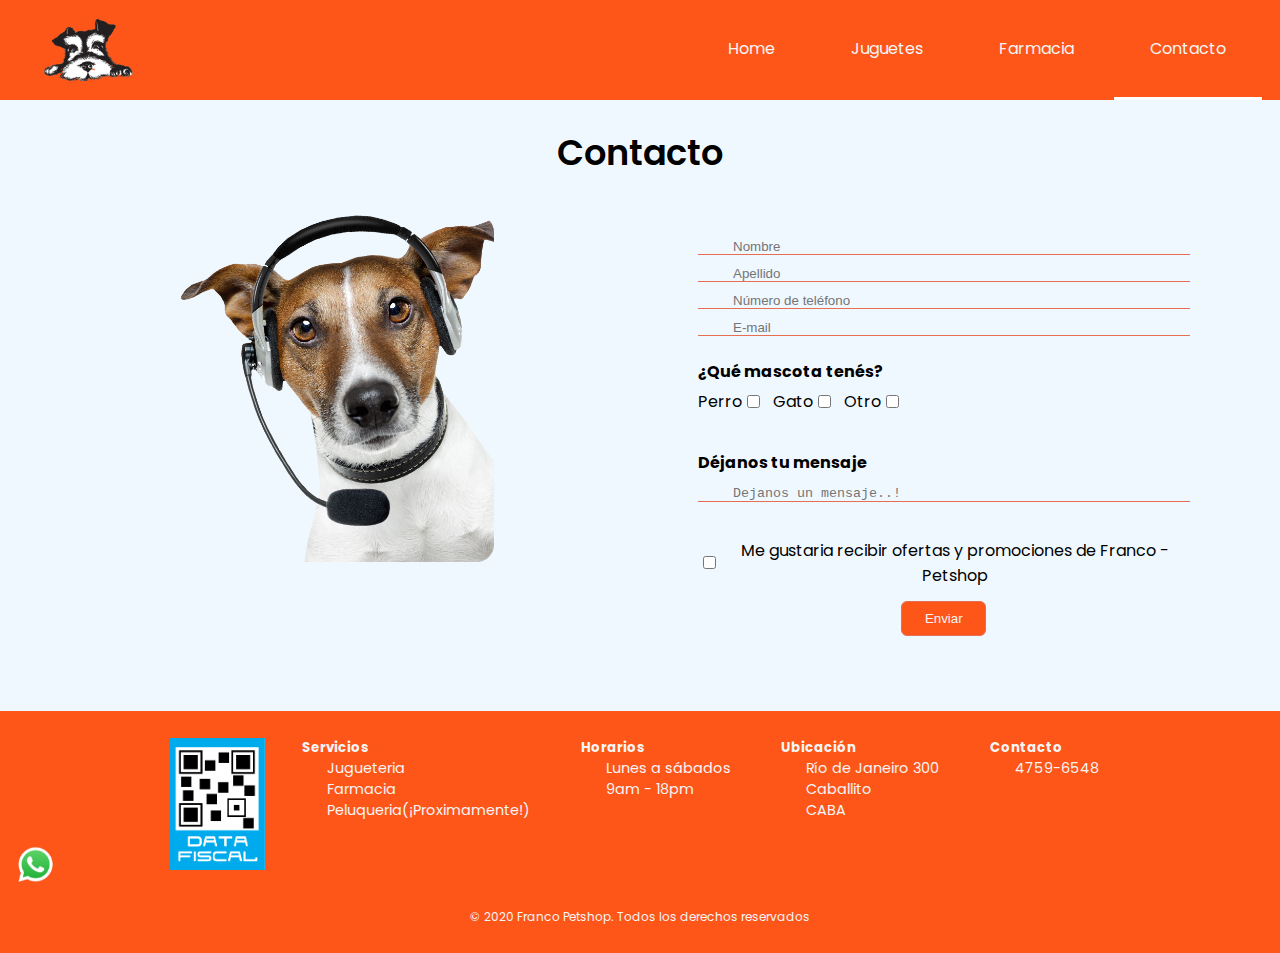
<file: pages/contacto.html>
<!DOCTYPE html>
<html lang="en">

<head>
    <meta charset="UTF-8">
    <meta name="viewport" content="width=device-width, initial-scale=1.0">

    <link href="https://fonts.googleapis.com/icon?family=Material+Icons" rel="stylesheet">
    <link rel="preconnect" href="https://fonts.gstatic.com">
    <link href="https://fonts.googleapis.com/css2?family=Poppins:wght@200;300;400;600;800&display=swap"
        rel="stylesheet">
    <link href="https://cdn.jsdelivr.net/npm/bootstrap@5.0.0-beta1/dist/css/bootstrap.min.css" rel="stylesheet"
        integrity="sha384-giJF6kkoqNQ00vy+HMDP7azOuL0xtbfIcaT9wjKHr8RbDVddVHyTfAAsrekwKmP1" crossorigin="anonymous">
    <link href="https://fonts.googleapis.com/icon?family=Material+Icons" rel="stylesheet">
    <link rel="stylesheet" href="https://use.fontawesome.com/releases/v5.15.1/css/all.css"
        integrity="sha384-vp86vTRFVJgpjF9jiIGPEEqYqlDwgyBgEF109VFjmqGmIY/Y4HV4d3Gp2irVfcrp" crossorigin="anonymous">
    <link href="https://fonts.googleapis.com/css2?family=Dancing+Script:wght@700&display=swap" rel="stylesheet">
    <link rel="preconnect" href="https://fonts.gstatic.com">
    <link href="https://fonts.googleapis.com/css2?family=Yellowtail&display=swap" rel="stylesheet">
    <link rel="icon" type="image/png" sizes="16x16" href="../assets/images/faviconio/favicon-16x16.png">
    <link rel="stylesheet" href="../styles/style.css">

    <title>Contacto | Franco - Petshop</title>
</head>

<body>
    <div class="overflow">
        <header>
            <a href="../index.html">
                <div class="logoContainer">
                    <img src="../assets/images/logoeditado2.png" alt="" class="logov2">

                </div>
            </a>
            <nav>
                <div class="navBar">
                    <a href="../index.html">
                        <i class="fas fa-home"></i>
                        <span>Home</span>
                    </a>
                    <a href="./juguetes.html">
                        <i class="fas fa-puzzle-piece"></i>
                        <span>Juguetes</span>
                    </a>
                    <a href="./farmacia.html">
                        <i class="fas fa-briefcase-medical"></i>
                        <span>Farmacia</span>
                    </a>
                    <a href="./contacto.html" class="current">
                        <i class="fas fa-id-card-alt"></i>
                        <span>Contacto</span>
                    </a>
                </div>
            </nav>
            <div class="burger" id="burger">
                <div class="line" id="line"> </div>
                <div class="line2" id="line2"></div>
                <div class="line3" id="line3"></div>
            </div>
        </header>

        <section class="form">
            <h2>Contacto</h2>
            <div class="formContainer">
                <div class="formLeft">
                    <img src="../assets/images/dogphone.png" alt="" srcset="">
                </div>
                <form id="form">
                    <div class="inputDiv">
                        <i class="fas fa-user"></i>
                        <input type="text" name="name" id="name" placeholder="Nombre" class="inputField"
                            autocomplete="off">
                        <i class="fas fa-check-circle"></i>
                        <i class="fas fa-exclamation-circle"></i>
                        <small>Error message</small>
                    </div>
                    <div class="inputDiv">
                        <i class="fas fa-user"></i>
                        <input type="text" name="lastName" id="lastName" placeholder="Apellido" class="inputField"
                            autocomplete="off">
                        <i class="fas fa-check-circle"></i>
                        <i class="fas fa-exclamation-circle"></i>
                        <small>Error message</small>
                    </div>
                    <div class="inputDiv">
                        <i class="fas fa-phone"></i>
                        <input type="text" name="phone" id="phone" placeholder="Número de teléfono" class="inputField"
                            autocomplete="off">
                        <i class="fas fa-check-circle"></i>
                        <i class="fas fa-exclamation-circle"></i>
                        <small>Eror message</small>
                    </div>
                    <div class="inputDiv">
                        <i class="fas fa-envelope"></i>
                        <input type="email" name="email" id="mail" placeholder="E-mail" class="inputField"
                            autocomplete="off">
                        <i class="fas fa-check-circle"></i>
                        <i class="fas fa-exclamation-circle"></i>
                        <small>Error message</small>
                    </div>
                    <h4>¿Qué mascota tenés?</h4>
                    <div class="checks input">
                        <label for="dog">Perro</label><input type="checkbox" name="pet" id="dog">
                        <label for="cat">Gato</label><input type="checkbox" name="pet" id="cat">
                        <label for="other">Otro</label><input type="checkbox" name="pet" id="other">
                    </div>
                    <h4>Déjanos tu mensaje</h4>
                    <div class="inputDiv">
                        <i class="fas fa-envelope-open"></i>
                        <textarea name="" id="message" cols="30" rows="1" placeholder="Dejanos un mensaje..!"
                            class="inputField"></textarea>
                    </div>
                    <div class="check">
                        <input type="checkbox" id="newLetter" class="newLetter"><label for="newLetter">Me gustaria
                            recibir
                            ofertas y promociones de Franco - Petshop</label>

                    </div>
                    <button type="submit" class="sendbtn" id="formBtn">Enviar</button>

                </form>
            </div>



            <div id="myModal" class="modal">

                <!-- Modal content -->
                <div class="modal-content">
                    <div class="modal-header">
                        <span class="closeModal">&times;</span>
                    </div>
                    <div class="modal-body">
                        <h2>Hola <span id=nameInput></span>Tu mensaje ha sido enviado</h2>
                        <p>Muchas gracias por elegirnos! Nos pondremos en contacto a la brevedad.</p>
                        <p>Te saluda cordialmente, </p>
                        <h2>Franco - Petshop</h2>
                        <img src="../assets/images/logoeditado2.png" alt="" srcset="">
                    </div>
                </div>

            </div>
            <a href="https://wa.link/ox92ff" target="_blank"><img src="../assets/images/whatsapp.png" alt="" srcset=""
                    class="whatsApp"></a>
        </section>
        <footer>
            <div class="footerTables">
                <img src="../assets/images/datafiscal.jpg" alt="" srcset="" class="datafiscal">

                <div>
                    <h5>Servicios</h5>
                    <a href="./juguetes.html"><i class="fas fa-bone"></i>Jugueteria</a>
                    <a href="#"><i class="fas fa-bone"></i>Farmacia</a>
                    <a><i class="fas fa-bone"></i>Peluqueria(¡Proximamente!)</a>
                </div>
                <div>
                    <h5>Horarios</h5>
                    <p><i class="fas fa-bone"></i>Lunes a sábados</p>
                    <p><i class="fas fa-bone"></i>9am - 18pm</p>
                </div>
                <div>
                    <h5>Ubicación</h5>
                    <p><i class="fas fa-bone"></i>Río de Janeiro 300</p>
                    <p><i class="fas fa-bone"></i>Caballito</p>
                    <p><i class="fas fa-bone"></i>CABA</p>
                </div>
                <div>
                    <h5>Contacto</h5>
                    <p><i class="fas fa-bone"></i>4759-6548</p>
                    <div class="redes">
                        <i class="fab fa-instagram"></i>
                        <i class="fab fa-facebook-f"></i>

                    </div>
                </div>

            </div>
            <p>© 2020 Franco Petshop. Todos los derechos reservados</p>
        </footer>

    </div>
    <script src="https://cdn.jsdelivr.net/npm/@popperjs/core@2.5.4/dist/umd/popper.min.js"
        integrity="sha384-q2kxQ16AaE6UbzuKqyBE9/u/KzioAlnx2maXQHiDX9d4/zp8Ok3f+M7DPm+Ib6IU"
        crossorigin="anonymous"></script>
    <script src="https://cdn.jsdelivr.net/npm/bootstrap@5.0.0-beta1/dist/js/bootstrap.min.js"
        integrity="sha384-pQQkAEnwaBkjpqZ8RU1fF1AKtTcHJwFl3pblpTlHXybJjHpMYo79HY3hIi4NKxyj"
        crossorigin="anonymous"></script>

    <script src="../scripts/script.js"></script>

</body>

</html>
</file>
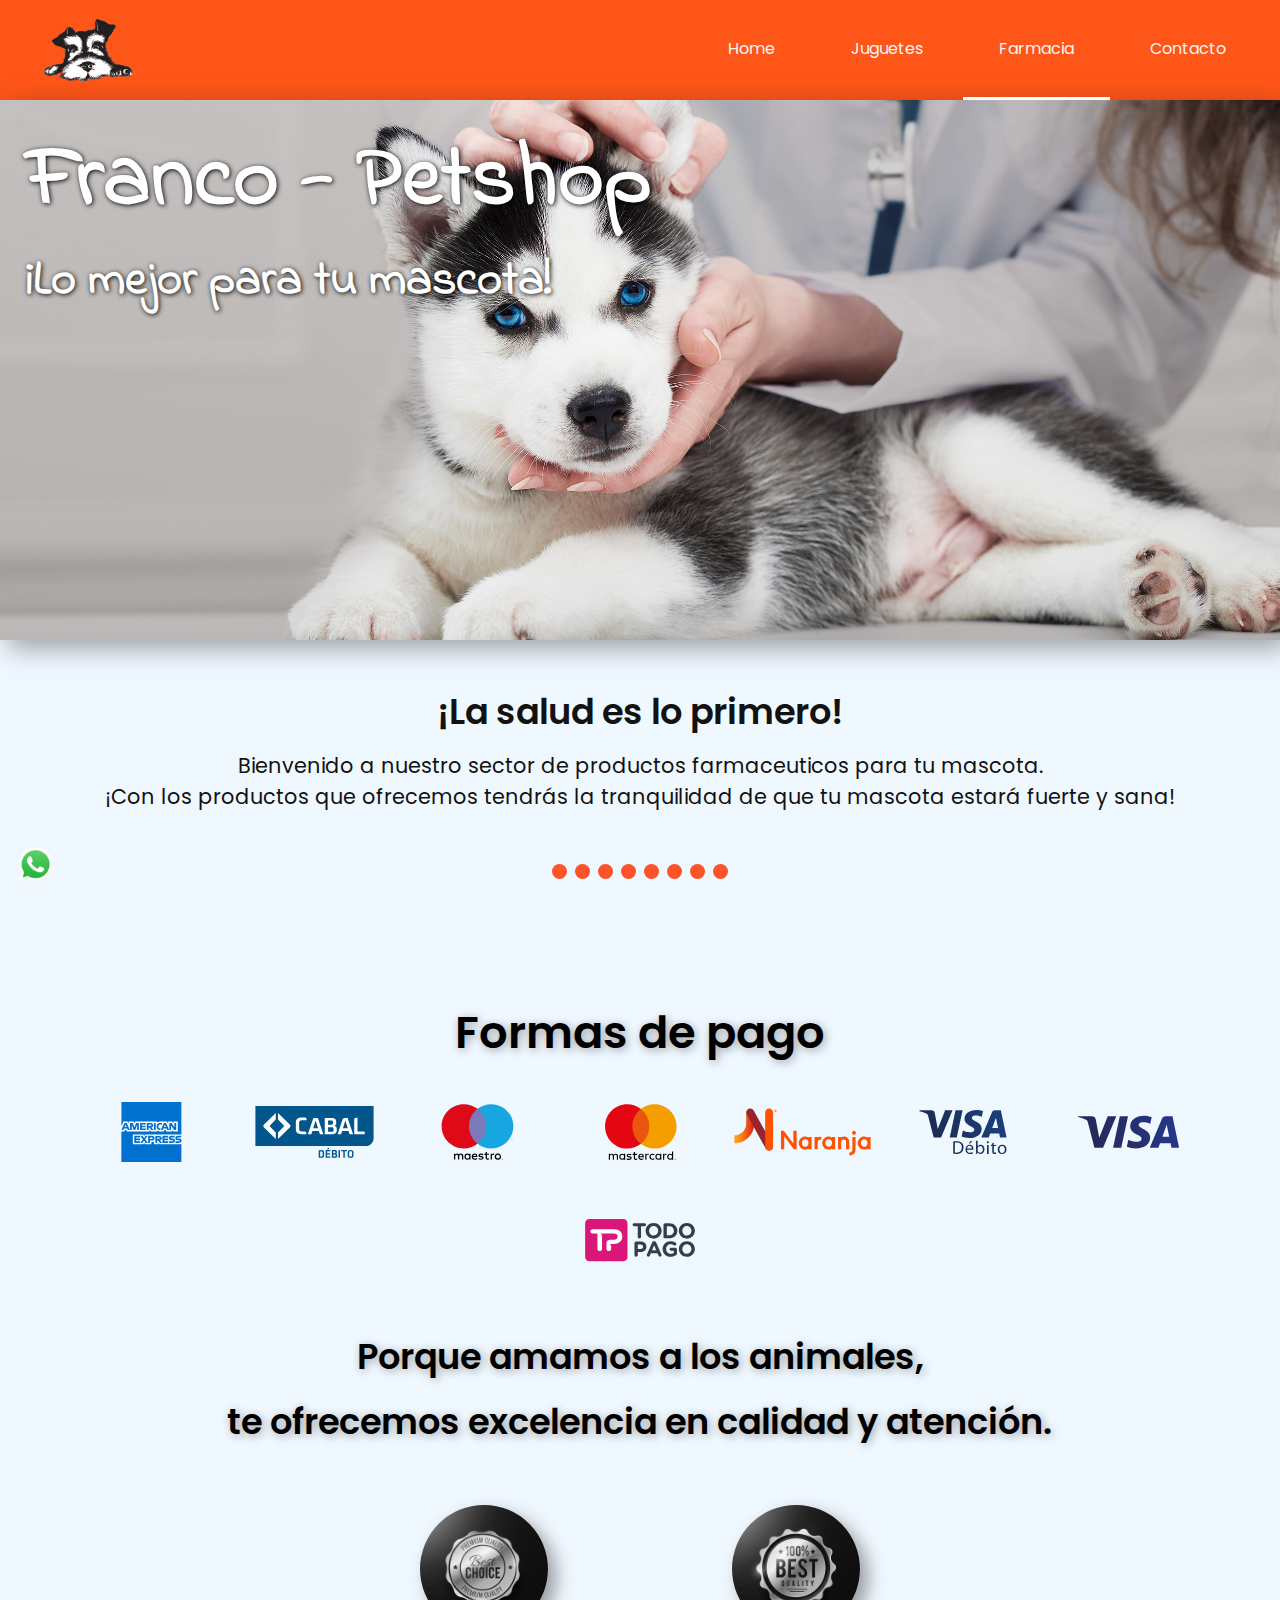
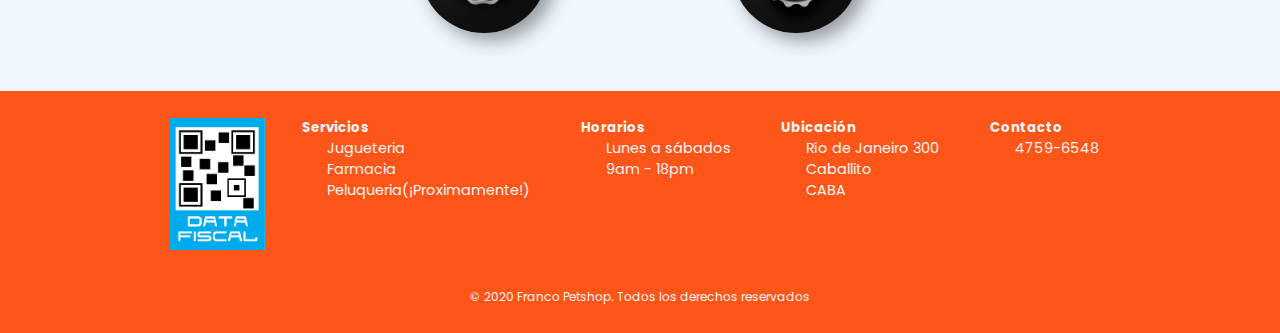
<file: pages/farmacia.html>
<!DOCTYPE html>
<html lang="en">

<head>
    <meta charset="UTF-8">
    <meta name="viewport" content="width=device-width, initial-scale=1.0">
    <link href="https://fonts.googleapis.com/icon?family=Material+Icons" rel="stylesheet">
    <link rel="preconnect" href="https://fonts.gstatic.com">
    <link href="https://fonts.googleapis.com/css2?family=Poppins:wght@200;300;400;600;800&display=swap"
        rel="stylesheet">
    <link href="https://cdn.jsdelivr.net/npm/bootstrap@5.0.0-beta1/dist/css/bootstrap.min.css" rel="stylesheet"
        integrity="sha384-giJF6kkoqNQ00vy+HMDP7azOuL0xtbfIcaT9wjKHr8RbDVddVHyTfAAsrekwKmP1" crossorigin="anonymous">
    <link href="https://fonts.googleapis.com/icon?family=Material+Icons" rel="stylesheet">
    <link rel="stylesheet" href="https://use.fontawesome.com/releases/v5.15.1/css/all.css"
        integrity="sha384-vp86vTRFVJgpjF9jiIGPEEqYqlDwgyBgEF109VFjmqGmIY/Y4HV4d3Gp2irVfcrp" crossorigin="anonymous">
    <link rel="preconnect" href="https://fonts.gstatic.com">
    <link href="https://fonts.googleapis.com/css2?family=Yellowtail&display=swap" rel="stylesheet">
    <link rel="icon" type="image/png" sizes="16x16" href="../assets/images/faviconio/favicon-16x16.png">
    <link href="https://fonts.googleapis.com/css2?family=Indie+Flower&display=swap" rel="stylesheet">

    <link href="https://fonts.googleapis.com/css2?family=Dancing+Script:wght@700&display=swap" rel="stylesheet">

    <link rel="stylesheet" href="../styles/style.css">

    <title>Farmacia | Franco - Petshop</title>
</head>

<body>
    <div class="overflow">
        <header>
            <a href="../index.html">
                <div class="logoContainer">
                    <img src="../assets/images/logoeditado2.png" alt="" class="logov2">

                </div>
            </a>
            <nav>
                <div class="navBar">
                    <a href="../index.html">
                        <i class="fas fa-home"></i>
                        <span>Home</span>
                    </a>
                    <a href="./juguetes.html">
                        <i class="fas fa-puzzle-piece"></i>
                        <span>Juguetes</span>
                    </a>
                    <a href="#" class="current">
                        <i class="fas fa-briefcase-medical"></i>
                        <span>Farmacia</span>
                    </a>
                    <a href="./contacto.html">
                        <i class="fas fa-id-card-alt"></i>
                        <span>Contacto</span>
                    </a>
                </div>
            </nav>
            <div class="burger" id="burger">
                <div class="line" id="line"> </div>
                <div class="line2" id="line2"></div>
                <div class="line3" id="line3"></div>
            </div>
        </header>

        <div class="banner2">
            <i class="fas fa-shopping-cart newCart" id='checkout'></i><span class="numberOfItems" id="counter">0</span>
            <h1>Franco - Petshop</h1>
            <h3>¡Lo mejor para tu mascota!</h3>
        </div>
        <section class="catalogo">
            <div class="marketHeader">
                <i class="fas fa-bone"></i>
                <h2>¡La salud es lo primero!</h2>
                <p>Bienvenido a nuestro sector de productos farmaceuticos para tu mascota.</p>
                <p>¡Con los productos que ofrecemos tendrás la tranquilidad de que tu mascota estará fuerte y sana!</p>
                <i class="fas fa-bone"></i>
            </div>
            <div class="cardContainer" id="cardContainer">
                <!-- Acá van todas las tarjetas -->
            </div>
            <!-- The Modal -->
            <div id="checkoutModal" class="modal">

                <!-- Modal content -->
                <div class="modal-content">
                    <div class="modal-header">
                        <h2>Tu carrito de compras</h2>
                        <span class="close">&times;</span>
                    </div>
                    <div class="modal-body">
                        <table class="table table-striped table-hover my-3">
                            <thead>
                                <tr>
                                    <th>Producto</th>
                                    <th>Precio($)</th>
                                    <th>Cantidad</th>
                                    <th>Eliminar</th>
                                </tr>
                            </thead>
                            <tbody id=test>

                            </tbody>
                        </table>
                        <button class="btn btn-primary" id="purchase">Finalizar compra</button>
                        <button class="btn btn-danger">Vaciar Carrito</button>
                        <h4 id="thanks" class="thanks"></h4>
                    </div>
                    <div class="modal-footer">
                    </div>
                </div>

            </div>
            <a href="https://wa.link/ox92ff" target="_blank"><img src="../assets/images/whatsapp.png" alt="" srcset=""
                    class="whatsApp"></a>

        </section>
        <section class="medios">
            <h2>Formas de pago</h2>
            <div class="cardsimg">
                <img src="../assets/images/formas de pago/logos_amex.ed4e7028.svg" alt="" srcset="">
                <img src="../assets/images/formas de pago/logos_cabal debito.e2f403fb.svg" alt="" srcset="">
                <img src="../assets/images/formas de pago/logos_maestro.56f97b0e.svg" alt="" srcset="">
                <img src="../assets/images/formas de pago/logos_master.60fdbcf5.svg" alt="" srcset="">
                <img src="../assets/images/formas de pago/logos_naranja.6f60602d.svg" alt="" srcset="">
                <img src="../assets/images/formas de pago/logos_visa debito.b13f2f0f.svg" alt="" srcset="">
                <img src="../assets/images/formas de pago/logos_visa.062f66a8.svg" alt="" srcset="">
                <img src="../assets/images/formas de pago/todo-pago_1.svg" alt="" srcset="">
            </div>
        </section>
        <section class="badges">
            <h2>Porque amamos a los animales, </h2>
            <h2>te ofrecemos excelencia en calidad y atención.</h2>
            <div class="badgesImg">
                <img src="../assets/images/badge.jpg" alt="" srcset="">
                <img src="../assets/images/badge2.jpg" alt="" srcset="">

            </div>
        </section>
        <footer>
            <div class="footerTables">
                <img src="../assets/images/datafiscal.jpg" alt="" srcset="" class="datafiscal">

                <div>
                    <h5>Servicios</h5>
                    <a href="./juguetes.html"><i class="fas fa-bone"></i>Jugueteria</a>
                    <a href="#"><i class="fas fa-bone"></i>Farmacia</a>
                    <a><i class="fas fa-bone"></i>Peluqueria(¡Proximamente!)</a>
                </div>
                <div>
                    <h5>Horarios</h5>
                    <p><i class="fas fa-bone"></i>Lunes a sábados</p>
                    <p><i class="fas fa-bone"></i>9am - 18pm</p>
                </div>
                <div>
                    <h5>Ubicación</h5>
                    <p><i class="fas fa-bone"></i>Río de Janeiro 300</p>
                    <p><i class="fas fa-bone"></i>Caballito</p>
                    <p><i class="fas fa-bone"></i>CABA</p>
                </div>
                <div>
                    <h5>Contacto</h5>
                    <p><i class="fas fa-bone"></i>4759-6548</p>
                    <div class="redes">
                        <i class="fab fa-instagram"></i>
                        <i class="fab fa-facebook-f"></i>

                    </div>
                </div>

            </div>
            <p>© 2020 Franco Petshop. Todos los derechos reservados</p>
        </footer>
    </div>
    <script src="https://cdn.jsdelivr.net/npm/@popperjs/core@2.5.4/dist/umd/popper.min.js"
        integrity="sha384-q2kxQ16AaE6UbzuKqyBE9/u/KzioAlnx2maXQHiDX9d4/zp8Ok3f+M7DPm+Ib6IU"
        crossorigin="anonymous"></script>
    <script src="https://cdn.jsdelivr.net/npm/bootstrap@5.0.0-beta1/dist/js/bootstrap.min.js"
        integrity="sha384-pQQkAEnwaBkjpqZ8RU1fF1AKtTcHJwFl3pblpTlHXybJjHpMYo79HY3hIi4NKxyj"
        crossorigin="anonymous"></script>
    <script src="../scripts/script.js"></script>

</body>

</html>
</file>
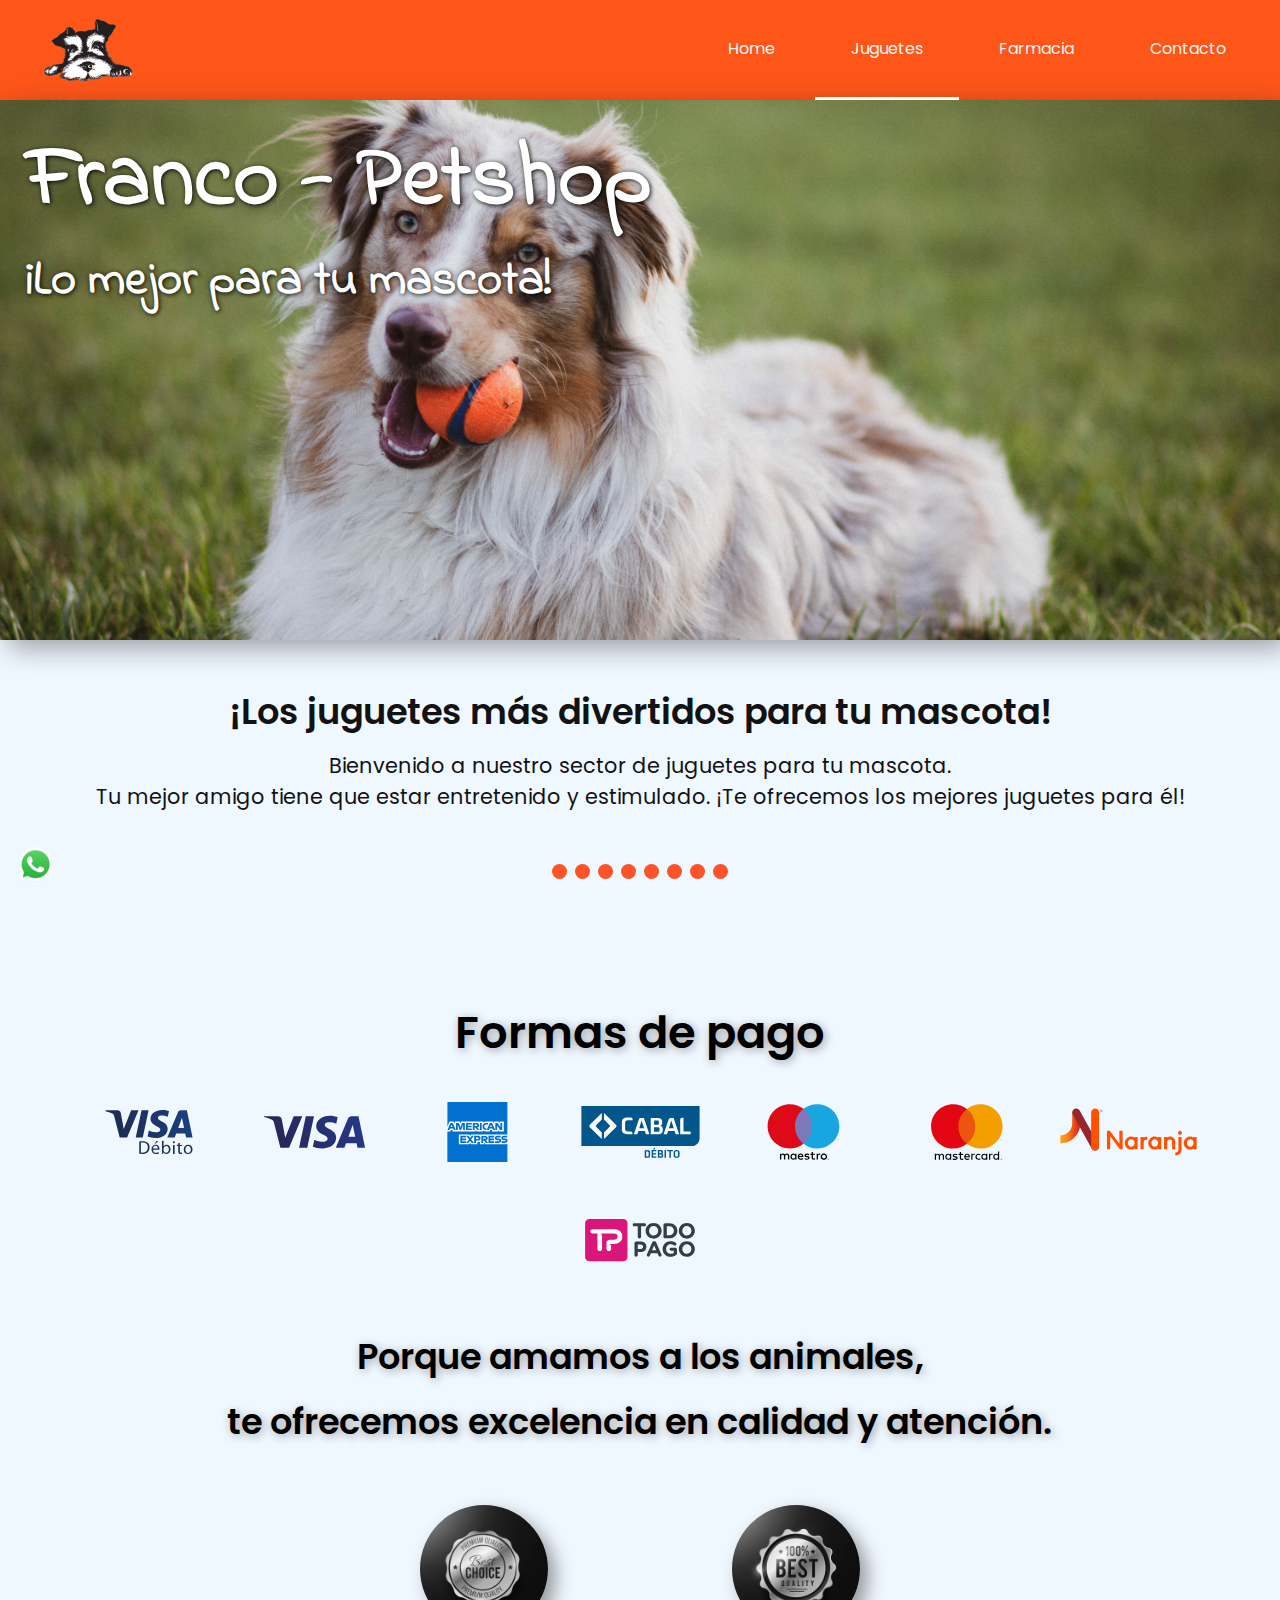
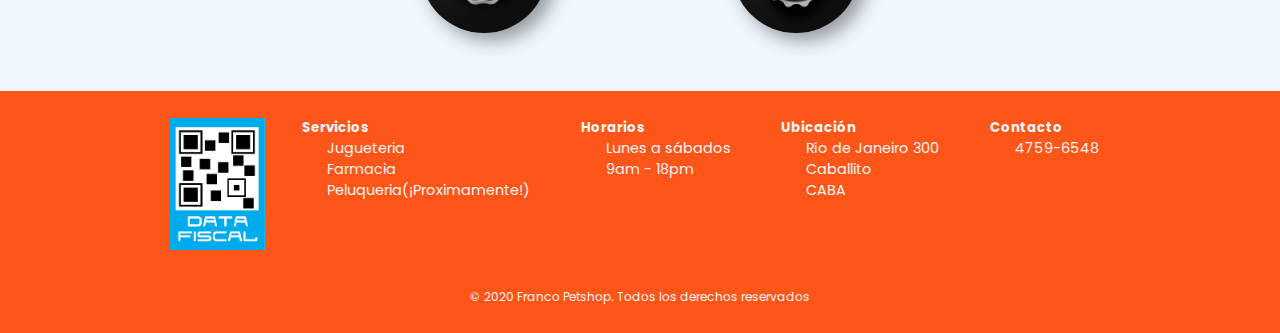
<file: pages/juguetes.html>
<!DOCTYPE html>
<html lang="en">

<head>
    <meta charset="UTF-8">
    <meta name="viewport" content="width=device-width, initial-scale=1.0">
    <link href="https://fonts.googleapis.com/icon?family=Material+Icons" rel="stylesheet">
    <link rel="preconnect" href="https://fonts.gstatic.com">
    <link href="https://fonts.googleapis.com/css2?family=Poppins:wght@200;300;400;600;800&display=swap"
        rel="stylesheet">
    <link href="https://cdn.jsdelivr.net/npm/bootstrap@5.0.0-beta1/dist/css/bootstrap.min.css" rel="stylesheet"
        integrity="sha384-giJF6kkoqNQ00vy+HMDP7azOuL0xtbfIcaT9wjKHr8RbDVddVHyTfAAsrekwKmP1" crossorigin="anonymous">
    <link href="https://fonts.googleapis.com/icon?family=Material+Icons" rel="stylesheet">
    <link rel="stylesheet" href="https://use.fontawesome.com/releases/v5.15.1/css/all.css"
        integrity="sha384-vp86vTRFVJgpjF9jiIGPEEqYqlDwgyBgEF109VFjmqGmIY/Y4HV4d3Gp2irVfcrp" crossorigin="anonymous">
    <link rel="preconnect" href="https://fonts.gstatic.com">
    <link href="https://fonts.googleapis.com/css2?family=Indie+Flower&display=swap" rel="stylesheet">

    <link href="https://fonts.googleapis.com/css2?family=Yellowtail&display=swap" rel="stylesheet">
    <link rel="icon" type="image/png" sizes="16x16" href="../assets/images/faviconio/favicon-16x16.png">

    <link href="https://fonts.googleapis.com/css2?family=Dancing+Script:wght@700&display=swap" rel="stylesheet">
    <link rel="stylesheet" href="../styles/style.css">
    <title>Juguetería | Franco - Petshop</title>
</head>

<body>
    <div class="overflow">
        <header>
            <a href="../index.html">
                <div class="logoContainer">
                    <img src="../assets/images/logoeditado2.png" alt="" class="logov2">

                </div>
            </a>
            <nav>
                <div class="navBar">
                    <a href="../index.html">
                        <i class="fas fa-home"></i>
                        <span>Home</span>
                    </a>
                    <a href="#" class="current">
                        <i class="fas fa-puzzle-piece"></i>
                        <span>Juguetes</span>
                    </a>
                    <a href="./farmacia.html">
                        <i class="fas fa-briefcase-medical"></i>
                        <span>Farmacia</span>
                    </a>
                    <a href="./contacto.html">
                        <i class="fas fa-id-card-alt"></i>
                        <span>Contacto</span>
                    </a>
                </div>
            </nav>
            <div class="burger" id="burger">
                <div class="line" id="line"> </div>
                <div class="line2" id="line2"></div>
                <div class="line3" id="line3"></div>
            </div>
        </header>
        <div class="banner">
            <i class="fas fa-shopping-cart newCart" id='checkout'></i><span class="numberOfItems" id="counter">0</span>
            <h1>Franco - Petshop</h1>
            <h3>¡Lo mejor para tu mascota!</h3>
        </div>
        <section class="catalogo">
            <div class="marketHeader">
                <i class="fas fa-bone"></i>
                <h2>¡Los juguetes más divertidos para tu mascota!</h2>
                <p>Bienvenido a nuestro sector de juguetes para tu mascota.</p>
                <p>Tu mejor amigo tiene que estar entretenido y estimulado. ¡Te ofrecemos los mejores juguetes para él!
                </p>
                <i class="fas fa-bone"></i>
            </div>
            <div class="cardContainer" id="cardContainer">
                <!-- Acá van todas las tarjetas -->
            </div>
            <!-- The Modal -->
            <div id="checkoutModal" class="modal">

                <!-- Modal content -->
                <div class="modal-content">
                    <div class="modalBack"></div>
                    <div class="modal-header">
                        <h2>Tu carrito de compras</h2>
                        <span class="close">&times;</span>
                    </div>
                    <div class="modal-body">
                        <!-- Aca va lo que compro -->
                        <table class="table table-striped table-hover my-3">
                            <thead>
                                <tr>
                                    <th>Producto</th>
                                    <th>Precio($)</th>
                                    <th>Cantidad</th>
                                    <th>Eliminar</th>
                                </tr>
                            </thead>
                            <tbody id=test>

                            </tbody>

                        </table>
                        <button class="btn btn-primary" id="purchase">Finalizar compra</button>
                        <button class="btn btn-danger">Vaciar Carrito</button>
                        <h4 id="thanks" class="thanks"></h4>
                    </div>
                    <div class="modal-footer">
                    </div>
                </div>

            </div>
        </section>
        <section class="medios">
            <h2>Formas de pago</h2>
            <div class="cardsimg">
                <img src="../assets/images/formas de pago/logos_visa debito.b13f2f0f.svg" alt="" srcset="">
                <img src="../assets/images/formas de pago/logos_visa.062f66a8.svg" alt="" srcset="">
                <img src="../assets/images/formas de pago/logos_amex.ed4e7028.svg" alt="" srcset="">
                <img src="../assets/images/formas de pago/logos_cabal debito.e2f403fb.svg" alt="" srcset="">
                <img src="../assets/images/formas de pago/logos_maestro.56f97b0e.svg" alt="" srcset="">
                <img src="../assets/images/formas de pago/logos_master.60fdbcf5.svg" alt="" srcset="">
                <img src="../assets/images/formas de pago/logos_naranja.6f60602d.svg" alt="" srcset="">
                <img src="../assets/images/formas de pago/todo-pago_1.svg" alt="" srcset="">
            </div>
            <a href="https://wa.link/ox92ff" target="_blank"><img src="../assets/images/whatsapp.png" alt="" srcset=""
                    class="whatsApp"></a>

        </section>
        <section class="badges">
            <h2>Porque amamos a los animales, </h2>
            <h2>te ofrecemos excelencia en calidad y atención.</h2>
            <div class="badgesImg">
                <img src="../assets/images/badge.jpg" alt="" srcset="">
                <img src="../assets/images/badge2.jpg" alt="" srcset="">

            </div>
        </section>
        <footer>

            <div class="footerTables">
                <img src="../assets/images/datafiscal.jpg" alt="" srcset="" class="datafiscal">
                <div>
                    <h5>Servicios</h5>
                    <a href="#"><i class="fas fa-bone"></i>Jugueteria</a>
                    <a href="./farmacia.html"><i class="fas fa-bone"></i>Farmacia</a>
                    <a><i class="fas fa-bone"></i>Peluqueria(¡Proximamente!)</a>
                </div>
                <div>
                    <h5>Horarios</h5>
                    <p><i class="fas fa-bone"></i>Lunes a sábados</p>
                    <p><i class="fas fa-bone"></i>9am - 18pm</p>
                </div>
                <div>
                    <h5>Ubicación</h5>
                    <p><i class="fas fa-bone"></i>Río de Janeiro 300</p>
                    <p><i class="fas fa-bone"></i>Caballito</p>
                    <p><i class="fas fa-bone"></i>CABA</p>
                </div>
                <div>
                    <h5>Contacto</h5>
                    <p><i class="fas fa-bone"></i>4759-6548</p>
                    <div class="redes">
                        <i class="fab fa-instagram"></i>
                        <i class="fab fa-facebook-f"></i>

                    </div>
                </div>

            </div>
            <p>© 2020 Franco Petshop. Todos los derechos reservados</p>
        </footer>
    </div>
    <script src="https://cdn.jsdelivr.net/npm/@popperjs/core@2.5.4/dist/umd/popper.min.js"
        integrity="sha384-q2kxQ16AaE6UbzuKqyBE9/u/KzioAlnx2maXQHiDX9d4/zp8Ok3f+M7DPm+Ib6IU"
        crossorigin="anonymous"></script>
    <script src="https://cdn.jsdelivr.net/npm/bootstrap@5.0.0-beta1/dist/js/bootstrap.min.js"
        integrity="sha384-pQQkAEnwaBkjpqZ8RU1fF1AKtTcHJwFl3pblpTlHXybJjHpMYo79HY3hIi4NKxyj"
        crossorigin="anonymous"></script>
    <script src="../scripts/script.js"></script>
</body>

</html>
</file>
<file: styles/style.css>
* {
  margin: 0;
  padding: 0;
  outline: none;
  box-sizing: border-box;
}
body {
  font-family: "Poppins", sans-serif;
  /* background-image: url("../assets/images/fondoolasceleste.svg"); 
  background-size: cover;
  background-attachment: fixed;*/
  background-color: aliceblue;
  min-height: 100vh;
  position: relative;
  display: flex;
  flex-direction: column;
}
header {
  display: flex;
  width: 100%;
  align-items: center;
  background-color: #fe5619;
  padding: 0 2vh;
}
.logoContainer {
  display: flex;
  align-items: center;
}
.logoContainer h5 {
  color: whitesmoke;
  margin: 0 0 0 2vh;
  font-family: "Dancing Script", cursive;
  text-shadow: 3px 3px 2px rgba(0, 0, 0, 0.589);
  font-size: 30px;
  letter-spacing: 1px;
}
.headerTitle {
  display: flex;
  flex-direction: column;
  align-items: center;
}
.rayita {
  background-color: whitesmoke;
  height: 2px;
  width: 55px;
  margin: 5px 0 5px 2vh;
  box-shadow: 3px 3px 2px rgba(0, 0, 0, 0.603);
}
header a {
  text-decoration: none;
}
.burger {
  display: none;
}
.logov2 {
  width: 9vw;
  padding: 0 0 0 2vw;
}
nav {
  display: flex;
  justify-content: flex-end;
  align-items: flex-end;
  position: relative;
  flex-grow: 1;
}
.navBar a {
  display: inline-block;
  padding: 4vh;
  color: whitesmoke;
  text-decoration: none;
}
.navBar a:hover {
  color: rgb(255, 255, 255);
  background-color: orangered;
}
.carousel-item {
  height: 90vh;
  position: relative;
}
.carousel-item img {
  object-fit: cover;
  object-position: 50% 50%;
  display: block;
  height: 100%;
  width: auto;
  animation: zoom 20s;
}
.carousel-caption {
  font-family: sans-serif;
  position: absolute;
  z-index: 3;
  top: 1vh;
  left: 5vh;
  text-align: left;
}
.carousel-caption h1 {
  font-size: 5.5rem;
  font-weight: 800;
  text-shadow: 1px 1px 5px black;
  font-family: "Indie Flower", cursive;
}
.carousel-caption h3 {
  font-size: 3rem;
  text-shadow: 1px 1px 5px black;
  z-index: 3;
  font-family: "Indie Flower", cursive;
  font-weight: 600;
}
.TopSection {
  position: relative;
}
.fa-chevron-down {
  position: absolute;
  left: 50%;
  bottom: 3%;
  font-size: 3.5rem;
  color: white;
  animation: arrow 0.6s infinite;
  z-index: 999;
}
.arrowTwo {
  top: 80%;
}
.fa-chevron-down a {
  text-decoration: none;
}
.presentacion,
.noticias,
.ubicacion {
  display: flex;
  justify-content: space-between;
  align-items: center;
  padding: 5vh;
  font-size: 1.5rem;
  position: relative;
}
.texto {
  padding: 5vh;
  width: 50vw;
}
.presentacion img {
  width: 30%;
}
.noticias {
  position: relative;
  background-image: url("../assets/images/fondoolasnaranja.svg");
  color: whitesmoke;
  background-size: cover;
  background-attachment: fixed;
  background-color: rgba(231, 111, 81, 0.582);
}
.footer {
  position: relative;
}
.backToTop {
  display: none;
  position: fixed;
  bottom: 2%;
  text-shadow: 2px 2px 4px black;
  right: 1%;
  border-radius: 100%;
  z-index: 99;
}
.backToTop a {
  text-decoration: none;
  display: flex;
  flex-direction: column;
  align-items: center;
  font-size: 1.3rem;
  color: white;
  animation: arrow 0.6s infinite;
}
.presentacion img,
.noticias img {
  border-radius: 6px;
  box-shadow: 6px 6px 40px rgba(0, 0, 0, 0.555);
}
.invite {
  padding: 3vh;
  color: white;
  position: relative;
}
.invite::before {
  content: "";
  position: absolute;
  top: 0;
  left: 0;
  width: 100%;
  height: 100%;
  background-image: url("../assets/images/happyschnauzer.jpg");
  background-position: 50% 10%;
  filter: saturate(0);
  filter: brightness(0.5);
}
.invite h2 {
  text-align: center;
  position: relative;
}
.goToStore {
  position: relative;
  display: flex;
  justify-content: space-evenly;
  align-items: center;
  flex-wrap: wrap;
  padding: 5vh;
}
.goToStore div {
  display: flex;
  flex-direction: column;
  align-items: center;
  width: 15vw;
}
.goToStore p,
.goToStore h6 {
  margin: 2.5vh 0 0 0;
  color: white;
  font-weight: 600;
  text-align: center;
}
.goToStore p {
  margin: 1.5vh 0 0 0;
  font-weight: 300;
}
iframe {
  border-radius: 8px;
  box-shadow: 6px 6px 40px rgba(0, 0, 0, 0.555);
  margin: 2vh;
  width: 40vw;
  height: 42vh;
}
.advice {
  text-align: center;
  padding: 1.8vw;
  color: rgb(0, 0, 0);
  position: relative;
  background-image: url("../assets/images/fondoolasceleste.svg");
  background-repeat: no-repeat;
  background-size: cover;
}
.advices {
  width: 100%;
  display: flex;
  align-items: flex-start;
  justify-content: space-evenly;
  flex-wrap: wrap;
}
.advice h2 {
  margin-bottom: 3vh;
  font-size: 2.3rem;
  color: black;
}
.advice p {
  font-size: 1rem;
}
.adviceimg {
  height: 50%;
  width: 100%;
}
.img1 {
  background-image: url("../assets/images/pirotecnia.jpg");
  background-size: cover;
  background-repeat: no-repeat;
  background-position: 50% 60%;
}
.img2 {
  background-image: url("../assets/images/cuarentena.jpg");
  background-size: cover;
  background-repeat: no-repeat;
  background-position: 50% 20%;
}
.img3 {
  background-image: url("../assets/images/perrosygatos.jpg");
  background-size: cover;
  background-repeat: no-repeat;
  background-position: center;
}
.img4 {
  background-image: url("../assets/images/franco.jpg");
  background-size: cover;
  background-repeat: no-repeat;
  background-position: 50% 30%;
}
.img5 {
  background-image: url("../assets/images/navidadpet.jpg");
  background-size: cover;
  background-repeat: no-repeat;
  background-position: 50% 40%;
}
.img6 {
  background-image: url("../assets/images/collar.jpg");
  background-size: cover;
  background-repeat: no-repeat;
  background-position: 50% 40%;
}
.img7 {
  background-image: url("../assets/images/nombres.jpg");
  background-size: cover;
  background-repeat: no-repeat;
  background-position: 50% 40%;
}
.img8 {
  background-image: url("../assets/images/doga.jpg");
  background-size: cover;
  background-repeat: no-repeat;
  background-position: 50% 10%;
}
.adviceCard {
  height: 280px;
  transition: all 0.3s ease;
  box-shadow: 4px 4px 12px rgba(0, 0, 0, 0.596);
  border-radius: 4px;
  margin: 2vh;
}
.content {
  width: 350px;
  padding: 2vh;
  background-color: rgb(255, 255, 255);
  height: 50%;
  display: flex;
  flex-direction: column;
  justify-content: flex-start;
}
.content p {
  margin: 0;
}
.advices div a {
  text-decoration: none;
  color: rgb(0, 77, 112);
  font-size: 0.8rem;
}

.advices div a:hover {
  color: rgb(255, 106, 46);
}
.adviceCard:hover {
  transform: scale(1.05);
  box-shadow: 6px 6px 18px rgba(0, 0, 0, 0.596);
}
.advices .content h3 {
  font-size: 1.3rem;
  font-weight: 600;
  margin: 0 0 8px 0;
}
.whatsApp {
  width: 4vw;
  position: fixed;
  z-index: 999;
  left: 10px;
  bottom: 10px;
  cursor: pointer;
  transition: 0.3s all ease;
}
.whatsApp:hover {
  transform: scale(1.1);
}
.banner,
.banner2 {
  height: 60vh;
  padding: 2vh 2vw;
  box-shadow: 8px 8px 26px rgba(0, 0, 0, 0.363);
}
.banner h1,
.banner2 h1 {
  font-size: 5.5rem;
  font-weight: 800;
  font-family: "Indie Flower", cursive;
  text-shadow: 1px 1px 5px black;
  color: white;
}
.carousel-control-prev {
  z-index: 99;
}
.banner h3,
.banner2 h3 {
  font-family: "Indie Flower", cursive;
  font-weight: 600;
  color: white;
  font-size: 3rem;
  text-shadow: 1px 1px 5px black;
}

.datafiscal {
  width: 6em;
  margin-bottom: 20px;
}
.banner {
  background-image: url("../assets/images/perro6.jpg");
  background-size: cover;
  background-position: center 20%;
  background-repeat: no-repeat;
}
.banner2 {
  background-image: url("../assets/images/vet.png");
  background-size: cover;
  background-position: center 30%;
  background-repeat: no-repeat;
}
.newCart {
  display: none;
  position: fixed;
  top: 4vh;
  right: 3vh;
  font-size: 2.3rem;
  color: white;
  background-color: rgb(231, 89, 54);
  padding: 2.5vh;
  border-radius: 100%;
  cursor: pointer;
  box-shadow: 3px 3px 16px rgba(0, 0, 0, 0.842);
  z-index: 99;
}
.numberOfItems {
  display: none;
  position: fixed;
  background-color: black;
  color: white;
  border-radius: 100%;
  width: 1.8rem;
  height: 1.8rem;
  text-align: center;
  padding-top: 3px;
  top: 4vh;
  right: 3vh;
  z-index: 999;
}
.cardsIcons,
.cart {
  font-size: 2.2rem;
  display: flex;
  align-items: center;
}
.cardsIcons i {
  color: rgb(251, 222, 222);
}
.cardsIcons i:hover,
.cart i:hover {
  transform: scale(1.1);
}
.cart i {
  color: rgb(255, 255, 255);
  cursor: pointer;
  margin: 0 0 1vh 0;
}
.cart span {
  font-size: 1.5rem;
}
section h2 {
  font-size: 2.2rem;
  margin-bottom: 12px;
  font-weight: 600;
}
.medios {
  text-align: center;
  padding: 4vh;
  text-shadow: 2px 2px 10px rgba(0, 0, 0, 0.356);
}
.medios h2 {
  font-size: 2.8rem;
}
.cardsimg {
  display: flex;
  flex-wrap: wrap;
  justify-content: center;
}
.cardsimg img {
  width: auto;
  height: 8vh;
  margin: 2vh 0;
}
.badges {
  background-color: rgba(255, 255, 255, 0);
  text-align: center;
  padding: 0 0 4vw 0;
  color: rgb(0, 0, 0);
  text-shadow: 2px 2px 10px rgba(0, 0, 0, 0.356);
}
.badges img {
  width: 10vw;
  margin: 5vh 10vh 0 10vh;
  border-radius: 100%;
  filter: saturate(0);
  transition: 0.2s filter ease;
  box-shadow: 8px 8px 18px rgba(0, 0, 0, 0.377);
}
.badges img:hover {
  filter: saturate(1);
}
.catalogo {
  width: 95%;
  margin: 0 auto;
  padding: 5vh 0 5vh 0;
  text-align: center;
  font-size: 1.8rem;
  color: rgb(19, 18, 18);
}
.catalogo .fa-bone {
  color: #f0856a;
  animation: spin 4s;
}
.jugueteria h2 {
  padding: 0;
  color: white;
}
.marketHeader p {
  font-size: 1.3rem;
}
.current {
  border-bottom: solid 3px white;
}
.description {
  font-size: 0.95rem;
}
.cardContainer {
  margin: 0 auto;
  width: 90%;
  display: flex;
  flex-wrap: wrap;
  justify-content: center;
  padding: 1vh 0 0 0;
}
.card {
  height: 500px;
  width: 300px;
  min-width: 260px;
  border-radius: 10px;
  box-shadow: 6px 6px 15px rgba(0, 0, 0, 0.438);
  transition: 0.3s all ease;
  margin: 2.4vh 2vh;
  background-color: rgb(255, 255, 255);
  border: none;
}

.card:hover {
  transform: scale(1.02);
  box-shadow: 8px 8px 25px rgba(0, 0, 0, 0.438);
}
.cardTop {
  background-size: contain;
  background-position: center;
  background-repeat: no-repeat;
  width: 100%;
  height: 80%;
  border-radius: 10px 10px 0 0;
  position: relative;
}
.ribbon {
  background-color: rgb(212, 25, 25);
  color: whitesmoke;
  position: absolute;
  bottom: 0;
  width: 100%;
  padding: 0.6vh;
  margin: 0;
  font-size: 1rem;
  transition: ease-in-out;
  animation: pop 1.5s ease-in-out infinite;
}
.cardInfo {
  background-color: #2a9d8f;
  width: 45px;
  height: 45px;
  position: absolute;
  top: 0;
  right: 0;
  border-radius: 0 10px 0 100%;
  transition: 0.7s all ease;
  border: none;
  z-index: 8;
}
.stock {
  color: rgb(228, 228, 240);
  font-size: 14px !important;
}
.cardInfo:hover {
  width: 100%;
  height: 100%;
  border-radius: 10px 10px 0 0;
}
.cuantityInput {
  background-color: transparent;
  border: none;
  border-bottom: solid 1px rgb(231, 111, 81);
  outline: none;
  text-align: center;
  width: 10%;
  margin-top: 8px;
}
.cuantityInput::-webkit-outer-spin-button,
.cuantityInput::-webkit-inner-spin-button {
  -webkit-appearance: none;
  margin: 0;
}
.contador {
  display: flex;
  justify-content: center;
  align-items: baseline;
  margin: 12px 0 0 0;
}
.contador input {
  font-size: 16px;
}
.contador button {
  background-color: #f35619;
  width: 20px;
  height: 20px;
  border: none;
  border: solid 1px rgb(219, 89, 56);
  border-radius: 6px;
  outline: none;
  font-size: 12px;
  color: whitesmoke;
}
.cardBottom {
  display: flex;
  width: 100%;
  height: 20%;
  border-radius: 0 0 10px 10px;
  background-color: #fe5619;
}
.priceContainer {
  display: flex;
  flex-direction: column;
  justify-content: space-between;
  height: 100%;
  width: 70%;
  color: whitesmoke;
  text-align: center;
  padding: 10px 8px;
}
.priceContainer p {
  font-size: 0.9rem;
  font-weight: 600;
  margin: 0;
}
.cartContainer {
  background-color: #2a9d8f;
  display: flex;
  align-items: center;
  justify-content: center;
  height: 100%;
  width: 30%;
  border-radius: 0 0 10px 0;
  cursor: pointer;
  transition: all 0.3s;
}
.cartContainer span {
  text-align: center;
  width: 100%;
  height: 100%;
  padding: 2rem 0;
}
.disabled {
  background-color: rgba(128, 128, 128, 0.61);
}
.material-icons {
  color: whitesmoke;
  font-size: 35px;
}
.iconcontainer {
  position: relative;
}
.info {
  opacity: 1;
  font-size: 20px;
  margin: 5px 5px 0 0;
  position: absolute;
  right: 0;
}
.infoContent {
  opacity: 0;
  padding: 3vh 1vw;
  height: 100%;
  width: 100%;
  flex-direction: column;
  text-align: center;
  justify-content: space-around;
  color: whitesmoke;
  transition: 0.2s all ease;
  overflow: hidden;
}
.infoContent h4 {
  font-size: 18px;
  margin: 0 0 1vh 0;
}
.alert {
  color: rgb(182, 22, 22);
  padding: 0;
  font-weight: 600;
}
.infoContent:hover {
  opacity: 1;
}
.showInfo {
  display: flex;
}
.done {
  background-color: rgb(56, 168, 28);
}
footer {
  width: 100%;
  background-color: #fe5619;
  display: flex;
  flex-direction: column;
  align-items: center;
  justify-content: center;
  color: whitesmoke;
  padding: 3vh;
}
footer p {
  font-size: 0.75rem;
  margin: 2vh 0 0 0;
}
.redes {
  margin: 0 1.3vw;
  font-size: 1.5rem;
}
.redes i {
  margin: 1vh 1vh 0 0;
  cursor: pointer;
}
.footerTables {
  width: 80%;
  display: flex;
  justify-content: space-around;
  align-items: flex-start;
}
.footerTables div a,
.footerTables div p {
  margin: 0 1vw;
  font-size: 0.9rem;
  text-decoration: none !important;
  color: whitesmoke;
  display: block;
}
.footerTables div a:hover {
  color: rgb(75, 26, 4);
}
.footerTables div p i,
.footerTables div a i {
  margin: 0 6px;
}
.form {
  padding: 2vw;
}
.formContainer {
  display: flex;
  margin: 4vh auto;
  justify-content: space-evenly;
}
form {
  display: flex;
  flex-direction: column;
  padding: 2vh 0 0 0;
  width: 40%;
}
.form .formLeft {
  width: 40%;
  margin: 0 2vw;
}

.formLeft img {
  object-fit: contain;
  width: 70%;
  border-radius: 5%;
  margin-right: 5rem;
}
form input,
form div input,
textarea {
  resize: none;
}
form button {
  width: fit-content;
  padding: 1vh 2.5vh;
  background-color: #fe5619;
  color: whitesmoke;
  border: solid 1px rgb(231, 111, 81);
  border-radius: 6px;
  transition: 0.2s all ease;
  outline: none;
  margin: 1.5vh auto;
}
form button:hover {
  background-color: #a8cddb00;
  border: solid 2px rgb(231, 111, 81);
  color: rgb(231, 111, 81);
}
form button:active {
  transform: scale(0.95);
  outline: none;
}
.form {
  text-align: center;
}
.checks {
  display: flex;
  align-items: center;
  margin-bottom: 2vh;
}
.checks input {
  margin: 0 1.5vh 0 0.5vh;
}
form input[type="text"],
form input[type="email"],
textarea {
  border: none;
  padding: 6px 6px 0px 35px;
  background-color: transparent;
  border-bottom: solid 1px rgb(231, 111, 81);
  outline: none;
  transition: 0.3s all ease;
  width: 100%;
}
textarea {
  margin-bottom: 3vh;
}
form input[type="text"]:focus,
form input[type="email"]:focus,
textarea:focus {
  background-color: rgb(255, 219, 210);
  border: none;
}
.check {
  display: flex;
  align-items: center;
  justify-content: center;
}
form h4 {
  text-align: left;
  margin: 2vh 0 5px 0;
}
.newLetter {
  margin: 0 0.5vh;
}
.inputDiv {
  position: relative;
  width: 100%;
  padding-bottom: 2px;
}
small {
  position: absolute;
  left: 5px;
  bottom: 5px;
}
.fa-user,
.fa-phone,
.fa-envelope,
.fa-envelope-open {
  position: absolute;
  left: 8px;
  top: 15%;
  color: #d14918;
}
.fa-envelope-open {
  top: 10%;
}
.inputDiv .fa-check-circle,
.fa-exclamation-circle {
  visibility: hidden;
}
.inputDiv.success .fa-check-circle {
  position: absolute;
  top: 20%;
  right: 5px;
  color: #2a9d8f;
  visibility: visible;
}
.inputDiv.error .fa-exclamation-circle {
  position: absolute;
  visibility: visible;
  top: 20%;
  right: 5px;
  color: #9d2a2a;
}
small {
  visibility: hidden;
  margin: 0;
  padding: 0;
}
.inputDiv.succes small {
  visibility: visible;
  color: #2a9d8f;
}
.inputDiv.error small {
  visibility: visible;
  color: #9d2a2a;
}
/*MODALES*/
.modal {
  display: none; /* Hidden by default */
  font-size: 18px;
  position: fixed; /* Stay in place */
  z-index: 999; /* Sit on top */
  left: 0;
  top: 0;
  width: 100%; /* Full width */
  height: 100%; /* Full height */
  background-color: rgb(0, 0, 0); /* Fallback color */
  background-color: rgba(0, 0, 0, 0.4); /* Black w/ opacity */
  -webkit-animation-name: fadeIn; /* Fade in the background */
  -webkit-animation-duration: 0.4s;
  animation-name: fadeIn;
  animation-duration: 0.4s;
  justify-content: center;
  align-items: center;
}
/* Modal Content */
.modal-content {
  position: fixed;
  width: 80%;
  max-height: 80vh;
  -webkit-animation-name: slideIn;
  -webkit-animation-duration: 0.4s;
  animation-name: slideIn;
  animation-duration: 0.4s;
}
.huella {
  margin-left: 5px;
}
.purchase {
  margin: 0 5vh;
}
/* The Close Button */
.closeModal,
.close {
  color: white;
  float: right;
  font-size: 28px;
  font-weight: bold;
}
.closeModal:hover,
.closeModal:focus,
.close:hover,
.close:focus {
  color: #000;
  text-decoration: none;
  cursor: pointer;
}
.modal-header {
  padding: 0 16px;
  background-color: rgb(231, 89, 54);
  color: white;
  display: flex;
  justify-content: space-between;
  align-items: center;
}

.modal-header h2 {
  margin: 1vh;
  font-size: 24px;
}
.modal-body {
  padding: 2px 16px 16px 16px;
  color: #000;
  overflow: auto !important;
}
.modal-body p {
  font-size: 1.4rem;
}
.modal-body h2 {
  margin: 6vh 0 2vh 0;
  font-size: 1.8rem;
}
.bolder {
  font-weight: 600;
  font-size: 1.9rem;
}
.modal-footer p {
  display: flex;
  align-items: center !important;
}
.modal-footer span {
  margin-right: 10px;
}
.total {
  font-size: 1.5rem;
  margin-right: 2vh;
}
.fa-trash {
  color: rgb(182, 22, 22);
  cursor: pointer;
  font-size: 25px;
}
.fa-trash:hover {
  transform: scale(1.1);
}
.thanks {
  margin: 4vh;
}
.loader {
  margin: 3vh auto;
}
.circle {
  display: inline-block;
  width: 15px;
  height: 15px;
  background-color: #fc5329;
  border-radius: 50%;
  animation: loading 1.5s cubic-bezier(0.8, 0.5, 0.2, 1.4) infinite;
  transform-origin: bottom center;
  position: relative;
}
@keyframes loading {
  0% {
    transform: translateY(0px);
    background-color: #298bfc;
  }
  50% {
    transform: translateY(50px);
    background-color: #ef584a;
  }
  100% {
    transform: translateY(0px);
    background-color: #29affc;
  }
}
.circle-1 {
  animation-delay: 0.1s;
}
.circle-2 {
  animation-delay: 0.2s;
}
.circle-3 {
  animation-delay: 0.3s;
}
.circle-4 {
  animation-delay: 0.4s;
}
.circle-5 {
  animation-delay: 0.5s;
}
.circle-6 {
  animation-delay: 0.6s;
}
.circle-7 {
  animation-delay: 0.7s;
}
.circle-8 {
  animation-delay: 0.8s;
}

table {
  width: 80%;

  margin: 2vh auto;
}
.cartNumberInput {
  width: 8vh;
  padding-left: 1vh;
}
/* Add Animation */
@keyframes spin {
  from {
    transform: rotate(0deg);
  }
  to {
    transform: rotate(359.9deg);
  }
}
@keyframes slideIn {
  from {
    opacity: 0;
  }
  to {
    opacity: 1;
  }
}
@keyframes fadeIn {
  from {
    opacity: 0;
  }
  to {
    opacity: 1;
  }
}
@keyframes slideIcons {
  from {
    margin-left: 100%;
    width: 300%;
  }

  to {
    margin-left: 0%;
    width: 100%;
  }
}
@keyframes spin {
  0% {
    transform: rotate(0deg);
  }
  100% {
    transform: rotate(360deg);
  }
}
@keyframes pop {
  0% {
    transform: scaleX(1);
    border-radius: 0;
  }
  50% {
    transform: scaleX(0.9);
    border-radius: 20px;
  }
  100% {
    transform: scaleX(1);
    border-radius: 0;
  }
}
@keyframes zoom {
  from {
    transform: scale(1, 1);
  }
  to {
    transform: scale(1.2, 1.2);
  }
}
@keyframes arrow {
  0% {
    transform: translateY(-5%);
  }
  50% {
    transform: translateY(5%);
  }
  100% {
    transform: translateY(-5%);
  }
}
/*media queriesssssssss*/
@media (max-width: 780px) {
  .overflow {
    overflow-x: hidden;
  }
  .carousel-caption {
    font-family: sans-serif;
    position: absolute;
    z-index: 3;
    top: 0;
    left: 5vw;
    text-align: left;
    z-index: 999;
  }
  .carousel-caption h1 {
    font-size: 2rem;
  }
  .carousel-caption h3 {
    font-size: 1.8rem;
  }
  .carousel-item {
    height: 50vh;
  }
  .banner h1,
  .banner2 h1 {
    font-size: 2.5rem;
  }
  .banner h3,
  .banner2 h3 {
    font-size: 1.5rem;
  }
  .badges img {
    width: 50%;
  }
  .catalogo div p {
    font-size: 1rem;
  }
  header {
    position: relative;
    height: 50px;
  }
  .logoContainer {
    width: 10%;
  }
  .logov2 {
    width: 3.8rem;
  }
  .headerTitle h5 {
    margin: 5px;
  }
  .rayita {
    margin: 2px;
  }
  .headerTitle {
    flex-direction: row;
    font-size: 16px;
  }
  .rayita {
    width: 5px;
  }
  section {
    display: flex;
    flex-direction: column;
    align-items: center;
  }
  .texto {
    width: 100%;
    padding: 10px;
    font-size: 1.1rem;
  }
  .presentacion,
  .noticias,
  .ubicacion,
  .invite {
    padding: 1vh;
  }
  .presentacion img {
    width: 100%;
  }
  .advice h2 {
    font-size: 26px;
    margin-top: 15px;
  }
  .adviceCard .content p {
    font-size: 0.8rem;
  }
  iframe {
    width: 100%;
  }
  .noticias img {
    width: 100%;
  }
  .goToStore {
    flex-direction: column;
  }
  .goToStore div {
    width: 100%;
    margin: 10px 0;
  }
  .invite::before {
    background-repeat: no-repeat;
    background-size: cover;
    background-position: 52% 50%;
  }
  .adviceCard {
    margin: 10px 0;
    width: 100%;
  }
  .content {
    width: 100%;
  }
  nav {
    position: absolute;
    right: 0px;
    top: 50px;
    height: 100vh;
    display: flex;
    flex-direction: column;
    justify-content: flex-start;
    align-items: flex-start;
    width: 80vw;
    transform: translateX(100%);
    z-index: 3;
    transition: 0.5s all ease-in-out;
    background-color: #f35719e8;
  }
  .active {
    transform: translateX(0%);
  }
  .navBar {
    display: flex;
    flex-direction: column;
    width: 100%;
  }
  .navBar a {
    display: block;
    width: 100%;
  }
  .current {
    border: none;
    border-left: solid 5px white;
  }
  .burger {
    display: block;
    position: absolute;
    top: 15px;
    right: 15px;
  }
  .line,
  .line2,
  .line3 {
    width: 30px;
    height: 4px;
    background-color: whitesmoke;
    border-radius: 3px;
    margin-bottom: 5px;
    transition: 0.5s all ease;
    box-shadow: 3px -3px 5px rgba(0, 0, 0, 0.719);
  }
  .linea {
    transform: rotate(225deg) translateY(-13px);
  }
  .linea2 {
    opacity: 0;
  }
  .linea3 {
    transform: rotate(-225deg) translateY(13px);
  }
  .footerTables {
    flex-direction: column;
    width: 100%;
    align-items: center;
    text-align: center;
  }
  .footerTables div {
    margin: 10px 0;
  }
  footer {
    text-align: center;
  }
  .whatsApp {
    width: 13vw;
  }
  .fa-chevron-down {
    display: none;
  }
  .backToTop a {
    display: none;
  }
  .formContainer {
    flex-direction: column;
    align-items: center;
  }
  form,
  .formLeft {
    width: 90%;
  }
  .modal-content {
    width: 100%;
    height: 80vh;
  }
  table {
    font-size: 0.8rem;
    width: 100%;
  }
  .modal-header h2 {
    font-size: 1.2rem;
  }
  .newCart {
    font-size: 1.5rem;
  }
  .numberOfItems {
    top: 3vh;
    right: 2vh;
  }
  .modal-footer p {
    font-size: 2em;
    margin: 0;
  }
  .modal-footer p span {
    font-size: 1.3em;
    margin: 0 4px 0 0;
  }
}
</file>
